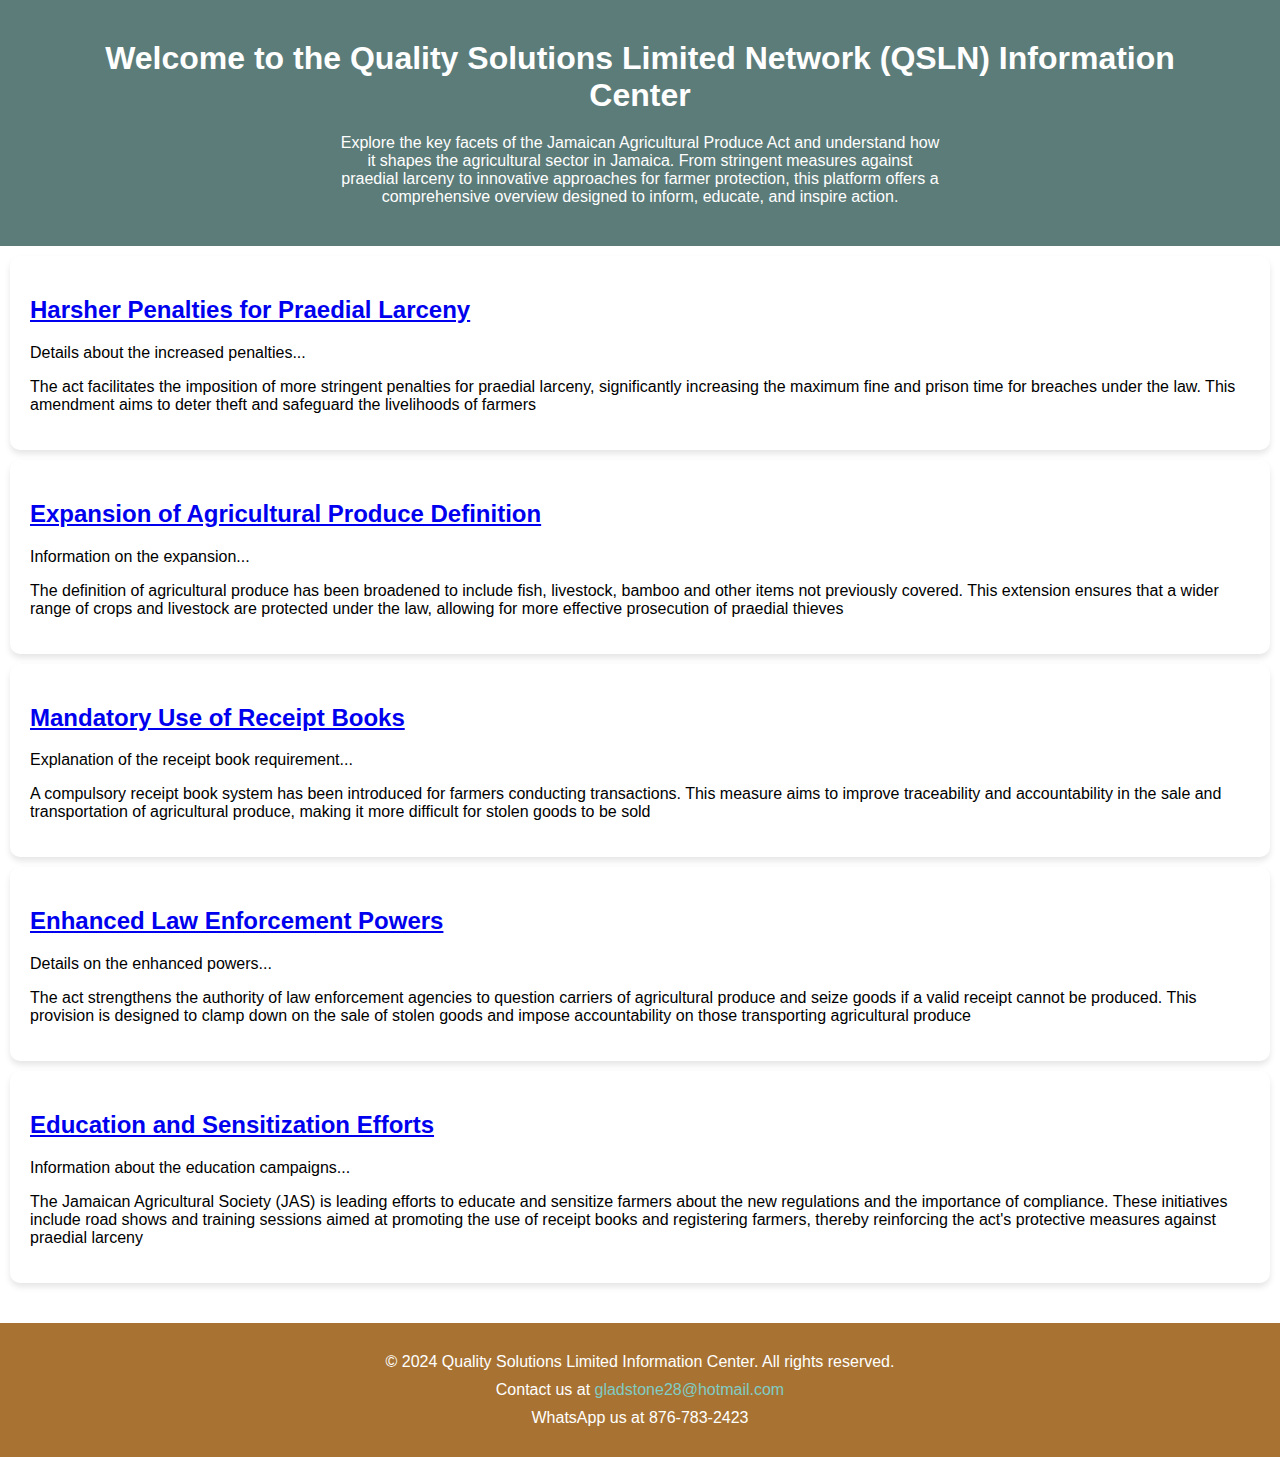
<file: index.html>
<!DOCTYPE html>
<html lang="en">

<head>
    <meta charset="UTF-8">
    <meta name="viewport" content="width=device-width, initial-scale=1.0">
    <title>Jamaican Agricultural Produce Act</title>
    <link rel="stylesheet" href="style.css">
    <link rel="stylesheet" href="style2.css">
</head>

<body>
    <section class="intro">
        <div class="container">
            <h1>Welcome to the Quality Solutions Limited Network (QSLN) Information Center</h1>
            <p>Explore the key facets of the Jamaican Agricultural Produce Act and understand how it shapes the agricultural sector in Jamaica. From stringent measures against praedial larceny to innovative approaches for farmer protection, this platform
                offers a comprehensive overview designed to inform, educate, and inspire action.</p>
        </div>
    </section>


    <main>
        <section id="harsherPenalties" class="card">
            <a href="harsherPenalties.html">
                <h2>Harsher Penalties for Praedial Larceny</h2>
            </a>
            <p>Details about the increased penalties...</p>
            <p>The act facilitates the imposition of more stringent penalties for praedial larceny, significantly increasing the maximum fine and prison time for breaches under the law. This amendment aims to deter theft and safeguard the livelihoods of
                farmers
            </p>
        </section>
        <section id="expansion" class="card">
            <a href="ExpansionofAgriculturalProduceDefinition.html">
                <h2>Expansion of Agricultural Produce Definition</h2>
            </a>
            <p>Information on the expansion...</p>
            <p>The definition of agricultural produce has been broadened to include fish, livestock, bamboo and other items not previously covered. This extension ensures that a wider range of crops and livestock are protected under the law, allowing for
                more effective prosecution of praedial thieves</p>
        </section>
        <section id="mandatoryReceipt" class="card">
            <a href="MandatoryUseofReceiptBooks.html">
                <h2>Mandatory Use of Receipt Books</h2>
            </a>
            <p>Explanation of the receipt book requirement...</p>
            <p>A compulsory receipt book system has been introduced for farmers conducting transactions. This measure aims to improve traceability and accountability in the sale and transportation of agricultural produce, making it more difficult for stolen
                goods to be sold​</p>
        </section>
        <section id="lawEnforcement" class="card">
            <a href="EnhancedLawEnforcementPowers.html">
                <h2>Enhanced Law Enforcement Powers</h2>
            </a>
            <p>Details on the enhanced powers...</p>
            <p>The act strengthens the authority of law enforcement agencies to question carriers of agricultural produce and seize goods if a valid receipt cannot be produced. This provision is designed to clamp down on the sale of stolen goods and impose
                accountability on those transporting agricultural produce​</p>
        </section>
        <section id="educationEfforts" class="card">
            <a href="EducationandSensitizationEfforts.html">
                <h2>Education and Sensitization Efforts</h2>
            </a>
            <p>Information about the education campaigns...</p>
            <p>The Jamaican Agricultural Society (JAS) is leading efforts to educate and sensitize farmers about the new regulations and the importance of compliance. These initiatives include road shows and training sessions aimed at promoting the use of
                receipt books and registering farmers, thereby reinforcing the act's protective measures against praedial larceny</p>
        </section>
    </main>
    <footer>
        <div class="container">
            <p>&copy; 2024 Quality Solutions Limited Information Center. All rights reserved.</p>
            <!-- Add social media links 
            <p>Follow us on <a href="#">Facebook</a>, <a href="#">Twitter</a>, and <a href="#">Instagram</a></p>
            -->
            <p>Contact us at <a href="mailto:gladstone28@hotmail.com">gladstone28@hotmail.com</a></p>
            <p>WhatsApp us at 876-783-2423</a>
            </p>
        </div>
    </footer>

</body>

</html>
</file>
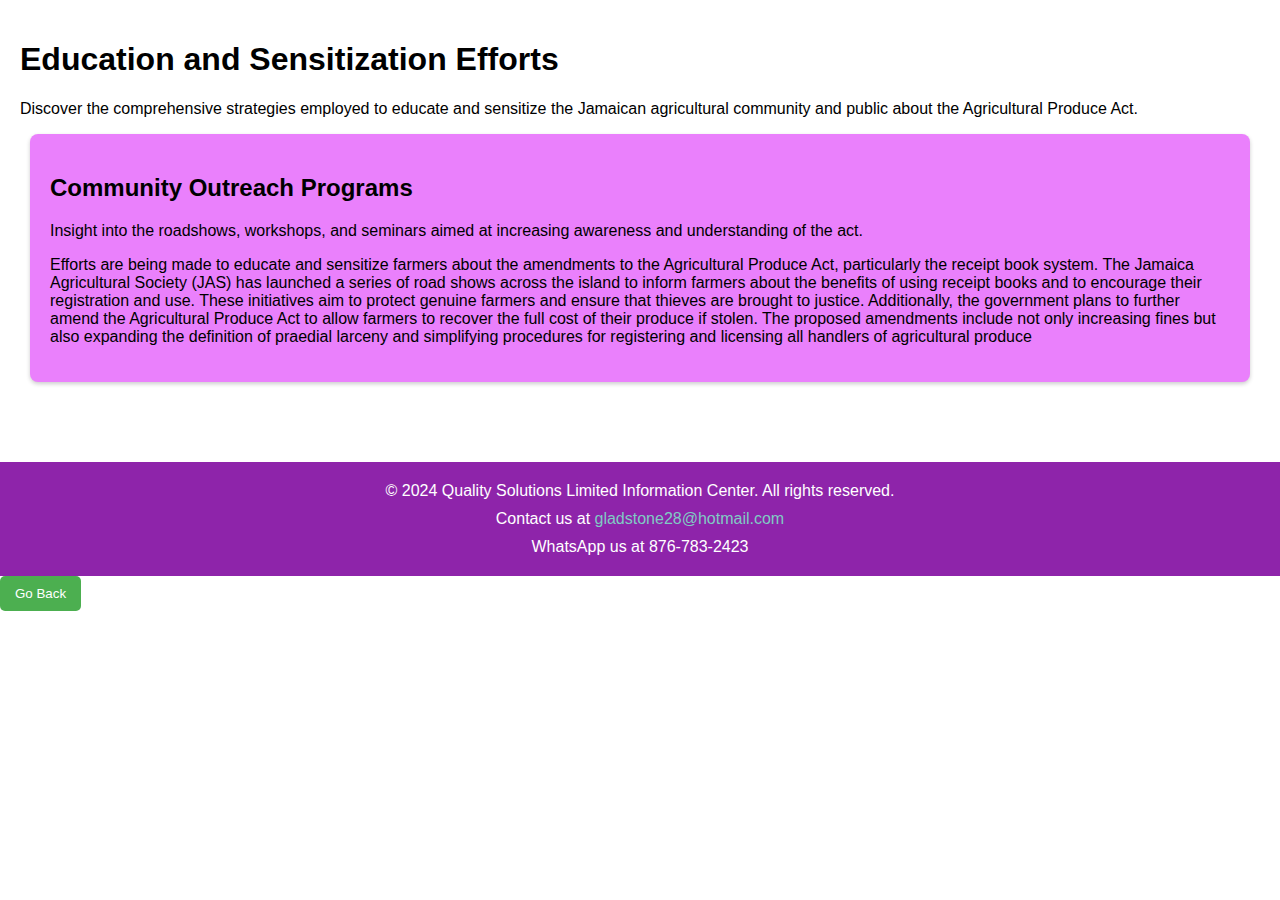
<file: EducationandSensitizationEfforts.html>
<!DOCTYPE html>
<html lang="en">

<head>
    <meta charset="UTF-8">
    <meta name="viewport" content="width=device-width, initial-scale=1.0">
    <title>Education and Sensitization Efforts</title>
    <link rel="stylesheet" href="style.css">
    <link rel="stylesheet" href="style2.css">
    <link rel="stylesheet" href="EducationandSensitizationEfforts-style.css">
</head>

<body>

    <main>
        <section class="info-section">
            <h1>Education and Sensitization Efforts</h1>
            <p>Discover the comprehensive strategies employed to educate and sensitize the Jamaican agricultural community and public about the Agricultural Produce Act.</p>
            <div class="card" tabindex="0">
                <h2>Community Outreach Programs</h2>
                <p>Insight into the roadshows, workshops, and seminars aimed at increasing awareness and understanding of the act.</p>
                <p>Efforts are being made to educate and sensitize farmers about the amendments to the Agricultural Produce Act, particularly the receipt book system. The Jamaica Agricultural Society (JAS) has launched a series of road shows across the island
                    to inform farmers about the benefits of using receipt books and to encourage their registration and use. These initiatives aim to protect genuine farmers and ensure that thieves are brought to justice​​. Additionally, the government
                    plans to further amend the Agricultural Produce Act to allow farmers to recover the full cost of their produce if stolen. The proposed amendments include not only increasing fines but also expanding the definition of praedial larceny
                    and simplifying procedures for registering and licensing all handlers of agricultural produce​</p>
            </div>
            <!-- Add more content cards for additional details -->
        </section>
    </main>
    <footer>
        <div class="container">
            <p>&copy; 2024 Quality Solutions Limited Information Center. All rights reserved.</p>
            <!-- Add social media links 
            <p>Follow us on <a href="#">Facebook</a>, <a href="#">Twitter</a>, and <a href="#">Instagram</a></p>
            -->
            <p>Contact us at <a href="mailto:gladstone28@hotmail.com">gladstone28@hotmail.com</a></p>
            <p>WhatsApp us at 876-783-2423</a>
            </p>
        </div>
    </footer>
    <button onclick="goBack()">Go Back</button>

    <script>
        function goBack() {
            window.history.back();
        }
    </script>

    <script src="script.js"></script>
</body>

</html>
</file>
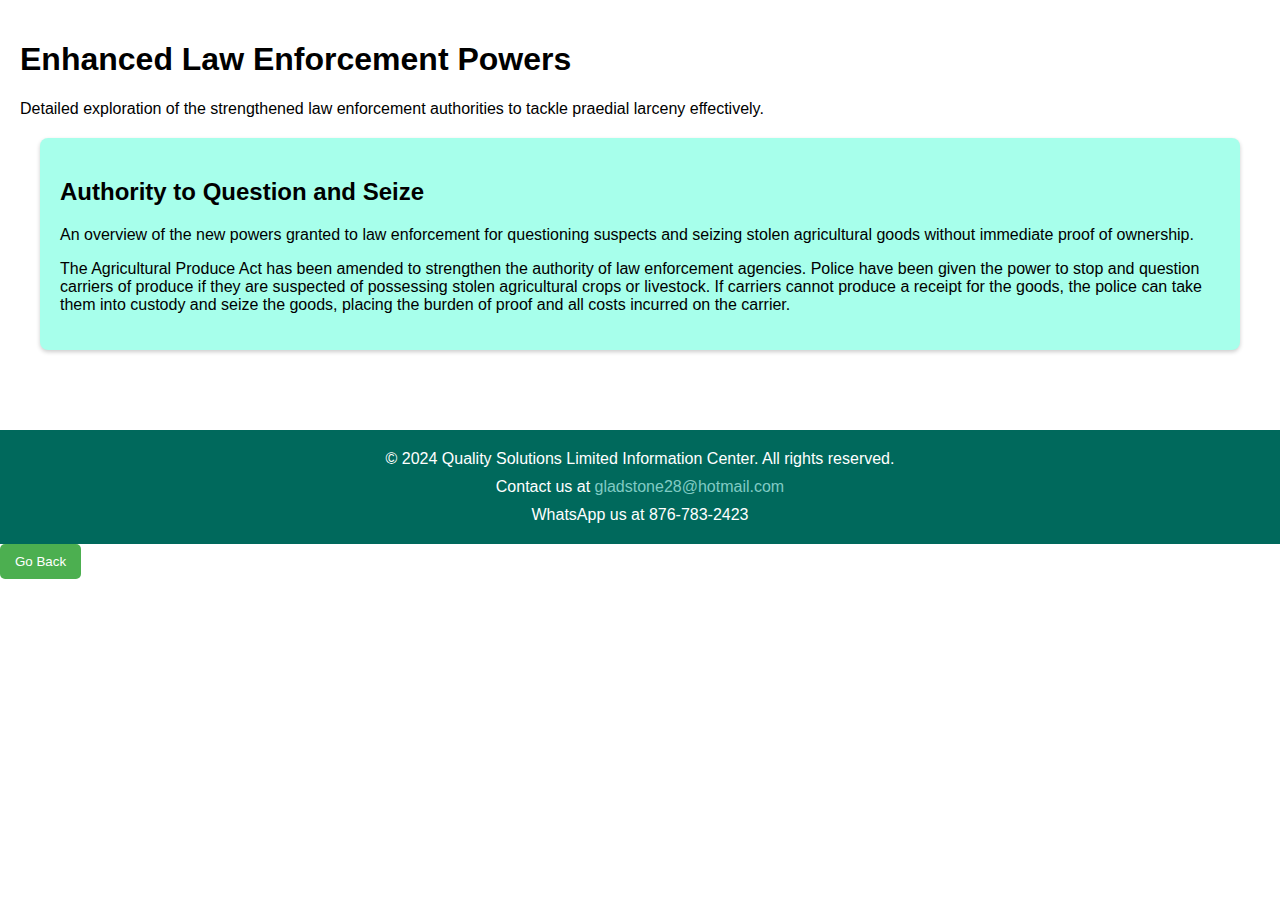
<file: EnhancedLawEnforcementPowers.html>
<!DOCTYPE html>
<html lang="en">

<head>
    <meta charset="UTF-8">
    <meta name="viewport" content="width=device-width, initial-scale=1.0">
    <title>Enhanced Law Enforcement Powers</title>
    <link rel="stylesheet" href="style.css">
    <link rel="stylesheet" href="EnhancedLawEnforcementPowers-style.css">
</head>

<body>

    <main>
        <section class="info-section">
            <h1>Enhanced Law Enforcement Powers</h1>
            <p>Detailed exploration of the strengthened law enforcement authorities to tackle praedial larceny effectively.</p>
            <div class="card" tabindex="0">
                <h2>Authority to Question and Seize</h2>
                <p>An overview of the new powers granted to law enforcement for questioning suspects and seizing stolen agricultural goods without immediate proof of ownership.</p>
                <p>The Agricultural Produce Act has been amended to strengthen the authority of law enforcement agencies. Police have been given the power to stop and question carriers of produce if they are suspected of possessing stolen agricultural crops
                    or livestock. If carriers cannot produce a receipt for the goods, the police can take them into custody and seize the goods, placing the burden of proof and all costs incurred on the carrier​​.

                </p>
            </div>
            <!-- Additional content cards can be added here for more detailed information -->
        </section>
    </main>
    <footer>
        <div class="container">
            <p>&copy; 2024 Quality Solutions Limited Information Center. All rights reserved.</p>
            <!-- Add social media links 
            <p>Follow us on <a href="#">Facebook</a>, <a href="#">Twitter</a>, and <a href="#">Instagram</a></p>
            -->
            <p>Contact us at <a href="mailto:gladstone28@hotmail.com">gladstone28@hotmail.com</a></p>
            <p>WhatsApp us at 876-783-2423</a>
            </p>
        </div>
    </footer>
    <button onclick="goBack()">Go Back</button>

    <script>
        function goBack() {
            window.history.back();
        }
    </script>

    <script src="script.js"></script>
</body>

</html>
</file>
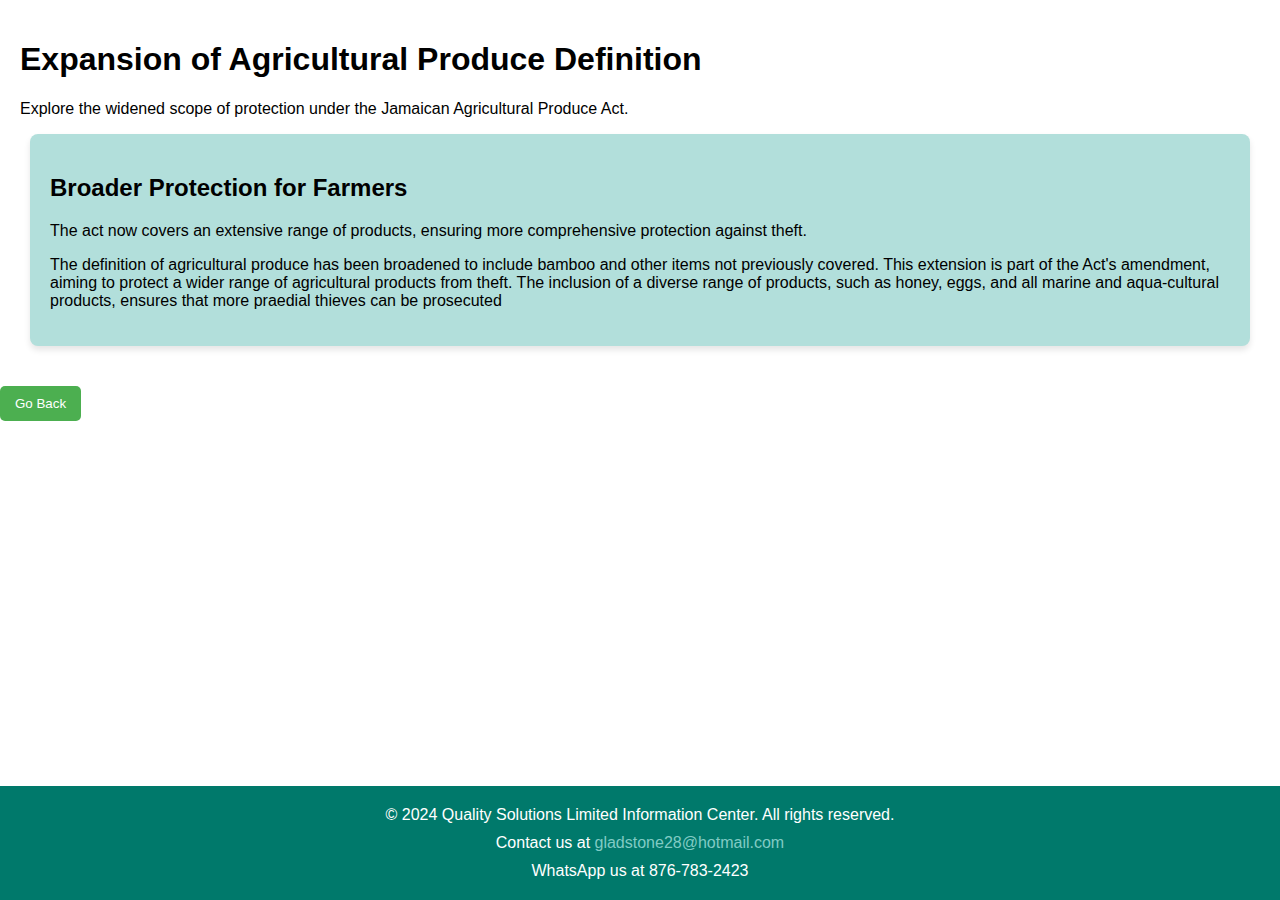
<file: ExpansionofAgriculturalProduceDefinition.html>
<!DOCTYPE html>
<html lang="en">

<head>
    <meta charset="UTF-8">
    <meta name="viewport" content="width=device-width, initial-scale=1.0">
    <title>Expansion of Agricultural Produce Definition</title>
    <link rel="stylesheet" href="style.css">
    <link rel="stylesheet" href="style2.css">
    <link rel="stylesheet" href="ExpansionofAgriculturalProduceDefinition-style.css">
</head>

<body>

    <main>
        <section class="info-section">
            <h1>Expansion of Agricultural Produce Definition</h1>
            <p>Explore the widened scope of protection under the Jamaican Agricultural Produce Act.</p>
            <div class="card" tabindex="0">
                <h2>Broader Protection for Farmers</h2>
                <p>The act now covers an extensive range of products, ensuring more comprehensive protection against theft.</p>
                <p>The definition of agricultural produce has been broadened to include bamboo and other items not previously covered. This extension is part of the Act's amendment, aiming to protect a wider range of agricultural products from theft. The
                    inclusion of a diverse range of products, such as honey, eggs, and all marine and aqua-cultural products, ensures that more praedial thieves can be prosecuted​</p>
            </div>
            <!-- Add more cards for detailed subsections -->
        </section>
    </main>
    <footer>
        <div class="container">
            <p>&copy; 2024 Quality Solutions Limited Information Center. All rights reserved.</p>
            <!-- Add social media links 
            <p>Follow us on <a href="#">Facebook</a>, <a href="#">Twitter</a>, and <a href="#">Instagram</a></p>
            -->
            <p>Contact us at <a href="mailto:gladstone28@hotmail.com">gladstone28@hotmail.com</a></p>
            <p>WhatsApp us at 876-783-2423</a>
            </p>
        </div>
    </footer>
    <button onclick="goBack()">Go Back</button>

    <script>
        function goBack() {
            window.history.back();
        }
    </script>


    <script src="script.js"></script>
</body>

</html>
</file>
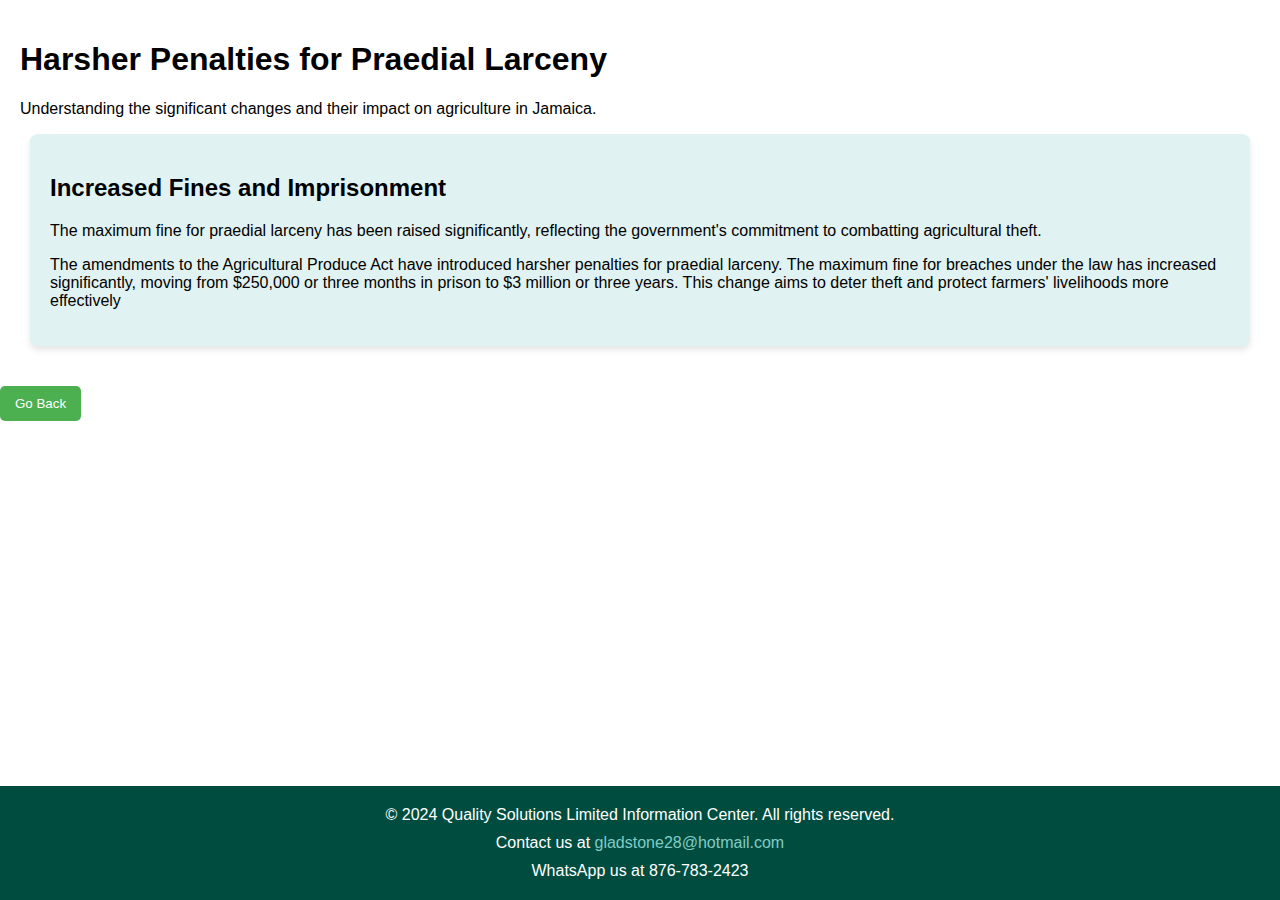
<file: harsherPenalties.html>
<!DOCTYPE html>
<html lang="en">

<head>
    <meta charset="UTF-8">
    <meta name="viewport" content="width=device-width, initial-scale=1.0">
    <title>Harsher Penalties for Praedial Larceny</title>
    <link rel="stylesheet" href="style.css">
    <link rel="stylesheet" href="style2.css">
    <link rel="stylesheet" href="harsherPenalties-style.css">
</head>

<body>

    <main>
        <section class="info-section">
            <h1>Harsher Penalties for Praedial Larceny</h1>
            <p>Understanding the significant changes and their impact on agriculture in Jamaica.</p>
            <div class="card" tabindex="0">
                <h2>Increased Fines and Imprisonment</h2>
                <p>The maximum fine for praedial larceny has been raised significantly, reflecting the government's commitment to combatting agricultural theft.</p>
                <p>The amendments to the Agricultural Produce Act have introduced harsher penalties for praedial larceny. The maximum fine for breaches under the law has increased significantly, moving from $250,000 or three months in prison to $3 million
                    or three years. This change aims to deter theft and protect farmers' livelihoods more effectively</p>
            </div>
            <!-- Add more cards or sections as necessary for detailed content -->
        </section>
    </main>
    <footer>
        <div class="container">
            <p>&copy; 2024 Quality Solutions Limited Information Center. All rights reserved.</p>
            <!-- Add social media links 
            <p>Follow us on <a href="#">Facebook</a>, <a href="#">Twitter</a>, and <a href="#">Instagram</a></p>
            -->
            <p>Contact us at <a href="mailto:gladstone28@hotmail.com">gladstone28@hotmail.com</a></p>
            <p>WhatsApp us at 876-783-2423</a>
            </p>
        </div>
    </footer>
    <button onclick="goBack()">Go Back</button>

    <script>
        function goBack() {
            window.history.back();
        }
    </script>

    <script src="script.js"></script>
</body>

</html>
</file>
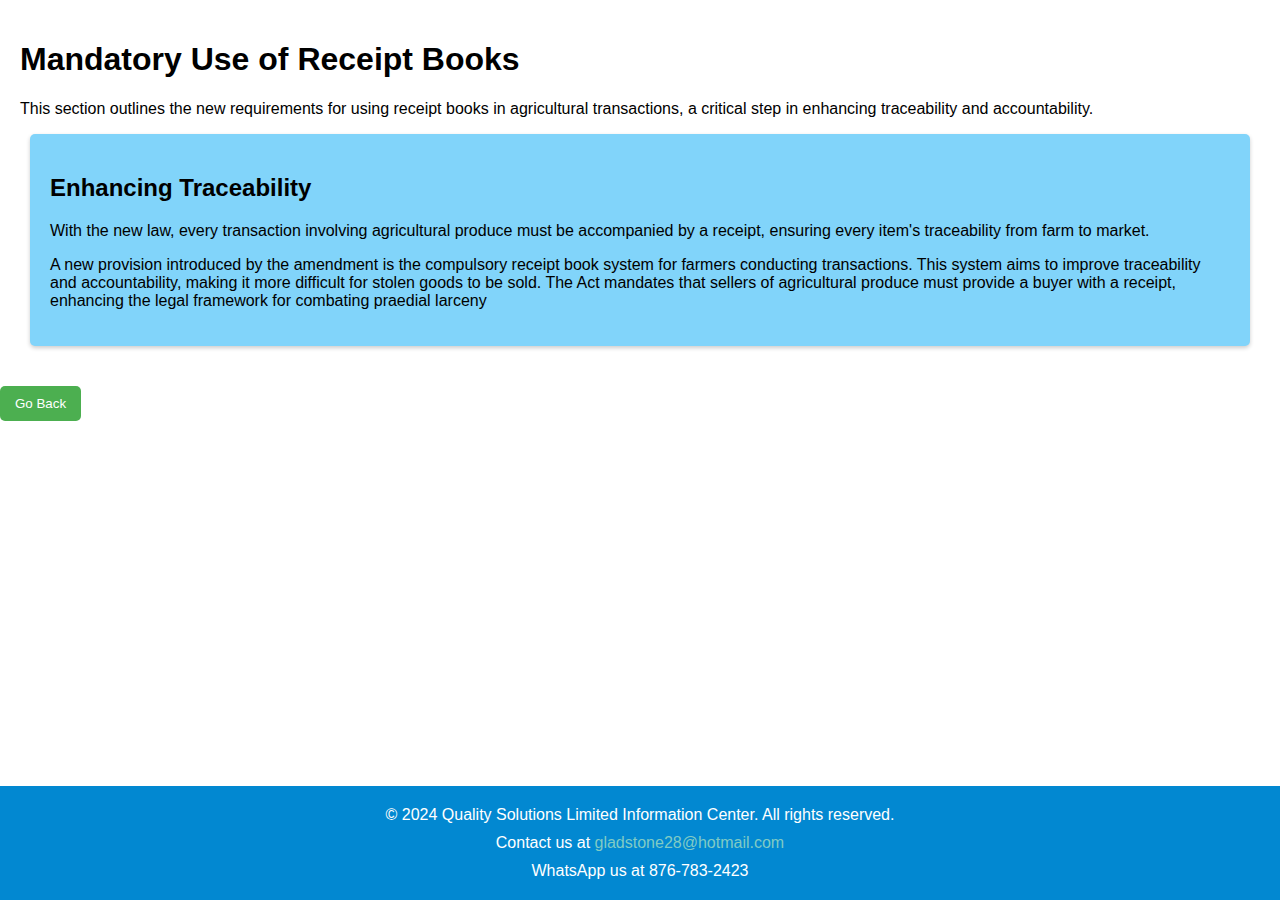
<file: MandatoryUseofReceiptBooks.html>
<!DOCTYPE html>
<html lang="en">

<head>
    <meta charset="UTF-8">
    <meta name="viewport" content="width=device-width, initial-scale=1.0">
    <title>Mandatory Use of Receipt Books</title>
    <link rel="stylesheet" href="style.css">
    <link rel="stylesheet" href="style2.css">
    <link rel="stylesheet" href="MandatoryUseofReceiptBooks-style.css">
</head>

<body>

    <main>
        <section class="info-section">
            <h1>Mandatory Use of Receipt Books</h1>
            <p>This section outlines the new requirements for using receipt books in agricultural transactions, a critical step in enhancing traceability and accountability.</p>
            <div class="card" tabindex="0">
                <h2>Enhancing Traceability</h2>
                <p>With the new law, every transaction involving agricultural produce must be accompanied by a receipt, ensuring every item's traceability from farm to market.</p>
                <p>A new provision introduced by the amendment is the compulsory receipt book system for farmers conducting transactions. This system aims to improve traceability and accountability, making it more difficult for stolen goods to be sold. The
                    Act mandates that sellers of agricultural produce must provide a buyer with a receipt, enhancing the legal framework for combating praedial larceny</p>
            </div>
            <!-- Further detailed sections or cards go here -->
        </section>
    </main>
    <footer>
        <div class="container">
            <p>&copy; 2024 Quality Solutions Limited Information Center. All rights reserved.</p>
            <!-- Add social media links 
            <p>Follow us on <a href="#">Facebook</a>, <a href="#">Twitter</a>, and <a href="#">Instagram</a></p>
            -->
            <p>Contact us at <a href="mailto:gladstone28@hotmail.com">gladstone28@hotmail.com</a></p>
            <p>WhatsApp us at 876-783-2423</a>
            </p>
        </div>
    </footer>
    <button onclick="goBack()">Go Back</button>

    <script>
        function goBack() {
            window.history.back();
        }
    </script>

    <script src="script.js"></script>
</body>

</html>
</file>
<file: style.css>
body,
html {
    margin: 0;
    padding: 0;
    font-family: Arial, sans-serif;
}

header nav ul {
    list-style: none;
    background-color: #daa5e0;
    text-align: center;
    padding: 0;
    margin: 0;
}

header nav ul li {
    display: inline-block;
}

header nav ul li a {
    text-decoration: none;
    color: white;
    padding: 15px 20px;
    display: block;
}

header nav ul li a:hover {
    background-color: #00796b;
}

.card {
    margin: 20px;
    padding: 20px;
    box-shadow: 0 2px 4px rgba(0, 0, 0, 0.1);
    border-radius: 8px;
    background-color: #fff;
}

@media (max-width: 600px) {
    header nav ul li {
        display: block;
    }
}


/* Introduction Section */

.intro {
    background-color: #5c7c79;
    color: white;
    padding: 40px 0;
    text-align: center;
}

.intro h1 {
    margin: 0 0 20px;
}

.intro p {
    margin: 0 auto;
    max-width: 600px;
}


/* Footer */

footer {
    background-color: #a87332;
    color: white;
    text-align: center;
    padding: 20px 0;
    margin-top: 40px;
}

footer p {
    margin: 10px 0;
}

footer a {
    color: #80cbc4;
    text-decoration: none;
}

footer a:hover {
    text-decoration: underline;
}


/* Container */

.container {
    width: 90%;
    max-width: 1200px;
    margin: 0 auto;
}

@media (max-width: 600px) {
    .intro p,
    footer p {
        padding: 0 20px;
    }
}

button {
    padding: 10px 15px;
    background-color: #4CAF50;
    color: white;
    border: none;
    border-radius: 5px;
    cursor: pointer;
}

button:hover {
    background-color: #45a049;
}
</file>
<file: style2.css>
/* Card Container */
.card-container {
    display: flex;
    flex-wrap: wrap;
    justify-content: space-around;
    padding: 20px;
}

/* Card Styling */
.card {
    margin: 10px;
    flex-basis: calc(33% - 20px);
    border-radius: 10px;
    overflow: hidden;
    box-shadow: 0 4px 6px rgba(0,0,0,0.1);
    transition: transform 0.3s ease, box-shadow 0.3s ease;
    cursor: pointer;
}

.card:hover {
    transform: translateY(-5px);
    box-shadow: 0 8px 16px rgba(0,0,0,0.2);
}

.card-content {
    padding: 20px;
    background: #fff;
}

.card-title {
    margin: 0 0 10px;
    color: #333;
}

.card-text {
    color: #666;
    font-size: 14px;
}

/* Responsive Adjustments */
@media (max-width: 768px) {
    .card {
        flex-basis: calc(50% - 20px);
    }
}

@media (max-width: 480px) {
    .card {
        flex-basis: 100%;
    }
}
</file>
<file: EducationandSensitizationEfforts-style.css>
body, html {
    margin: 0;
    padding: 0;
    font-family: 'Arial', sans-serif;
}

header {
    background-color: #8e24aa;
    color: white;
    padding: 10px 0;
    text-align: center;
}

nav ul {
    list-style-type: none;
    padding: 0;
}

nav ul li {
    display: inline;
    margin: 0 20px;
}

nav ul li a {
    color: white;
    text-decoration: none;
}

.info-section {
    padding: 20px;
}

.card {
    background-color: #ea80fc;
    margin-bottom: 20px;
    padding: 20px;
    border-radius: 8px;
    box-shadow: 0 2px 4px rgba(0,0,0,0.2);
    transition: all 0.3s ease;
}

.card:hover, .card:focus {
    transform: scale(1.03);
    box-shadow: 0 4px 8px rgba(0,0,0,0.3);
}

footer {
    background-color: #8e24aa;
    color: white;
    text-align: center;
    padding: 10px 0;
    position: relative;
    bottom: 0;
    width: 100%;
}

@media (max-width: 768px) {
    nav ul li {
        display: block;
        margin: 10px 0;
    }
}
</file>
<file: EnhancedLawEnforcementPowers-style.css>
body, html {
    margin: 0;
    padding: 0;
    font-family: 'Helvetica Neue', Helvetica, Arial, sans-serif;
}

header {
    background-color: #00695c;
    color: white;
    padding: 10px 0;
    text-align: center;
}

nav ul {
    list-style-type: none;
    padding: 0;
}

nav ul li {
    display: inline;
    margin: 0 20px;
}

nav ul li a {
    color: white;
    text-decoration: none;
}

.info-section {
    padding: 20px;
}

.card {
    background-color: #a7ffeb;
    margin-bottom: 20px;
    padding: 20px;
    border-radius: 8px;
    box-shadow: 0 2px 4px rgba(0,0,0,0.2);
    transition: transform 0.2s ease;
}

.card:hover, .card:focus {
    transform: translateY(-5px);
    box-shadow: 0 4px 6px rgba(0,0,0,0.3);
}

footer {
    background-color: #00695c;
    color: white;
    text-align: center;
    padding: 10px 0;
    position: relative;
    bottom: 0;
    width: 100%;
}

@media (max-width: 768px) {
    nav ul li {
        display: block;
        margin: 10px 0;
    }
}
</file>
<file: ExpansionofAgriculturalProduceDefinition-style.css>
body, html {
    margin: 0;
    padding: 0;
    font-family: Arial, sans-serif;
}

header {
    background-color: #00796b;
    color: white;
    padding: 10px 0;
    text-align: center;
}

nav ul {
    list-style-type: none;
    padding: 0;
}

nav ul li {
    display: inline;
    margin: 0 10px;
}

nav ul li a {
    color: white;
    text-decoration: none;
}

.info-section {
    padding: 20px;
}

.card {
    background-color: #b2dfdb;
    margin-bottom: 20px;
    padding: 20px;
    border-radius: 8px;
    box-shadow: 0 4px 6px rgba(0,0,0,0.1);
}

footer {
    background-color: #00796b;
    color: white;
    text-align: center;
    padding: 10px 0;
    position: fixed;
    bottom: 0;
    width: 100%;
}

@media (max-width: 768px) {
    nav ul li {
        display: block;
        margin: 5px 0;
    }
}
</file>
<file: harsherPenalties-style.css>
body, html {
    margin: 0;
    padding: 0;
    font-family: Arial, sans-serif;
}

header {
    background-color: #004d40;
    color: white;
    padding: 10px 0;
    text-align: center;
}

nav ul {
    list-style-type: none;
    padding: 0;
}

nav ul li {
    display: inline;
    margin: 0 10px;
}

nav ul li a {
    color: white;
    text-decoration: none;
}

.info-section {
    padding: 20px;
}

.card {
    background-color: #e0f2f1;
    margin-bottom: 20px;
    padding: 20px;
    border-radius: 8px;
    box-shadow: 0 4px 6px rgba(0,0,0,0.1);
}

footer {
    background-color: #004d40;
    color: white;
    text-align: center;
    padding: 10px 0;
    position: fixed;
    bottom: 0;
    width: 100%;
}

@media (max-width: 768px) {
    nav ul li {
        display: block;
        margin: 5px 0;
    }
}
</file>
<file: MandatoryUseofReceiptBooks-style.css>
body, html {
    margin: 0;
    padding: 0;
    font-family: 'Segoe UI', Tahoma, Geneva, Verdana, sans-serif;
}

header {
    background-color: #0288d1;
    color: white;
    padding: 10px 0;
    text-align: center;
}

nav ul {
    list-style-type: none;
    padding: 0;
}

nav ul li {
    display: inline;
    margin: 0 15px;
}

nav ul li a {
    color: white;
    text-decoration: none;
}

.info-section {
    padding: 20px;
}

.card {
    background-color: #81d4fa;
    margin-bottom: 20px;
    padding: 20px;
    border-radius: 5px;
    box-shadow: 0 2px 4px rgba(0,0,0,0.2);
}

footer {
    background-color: #0288d1;
    color: white;
    text-align: center;
    padding: 10px 0;
    position: fixed;
    bottom: 0;
    width: 100%;
}

@media (max-width: 600px) {
    nav ul li {
        display: block;
        margin: 5px 0;
    }
}
</file>
